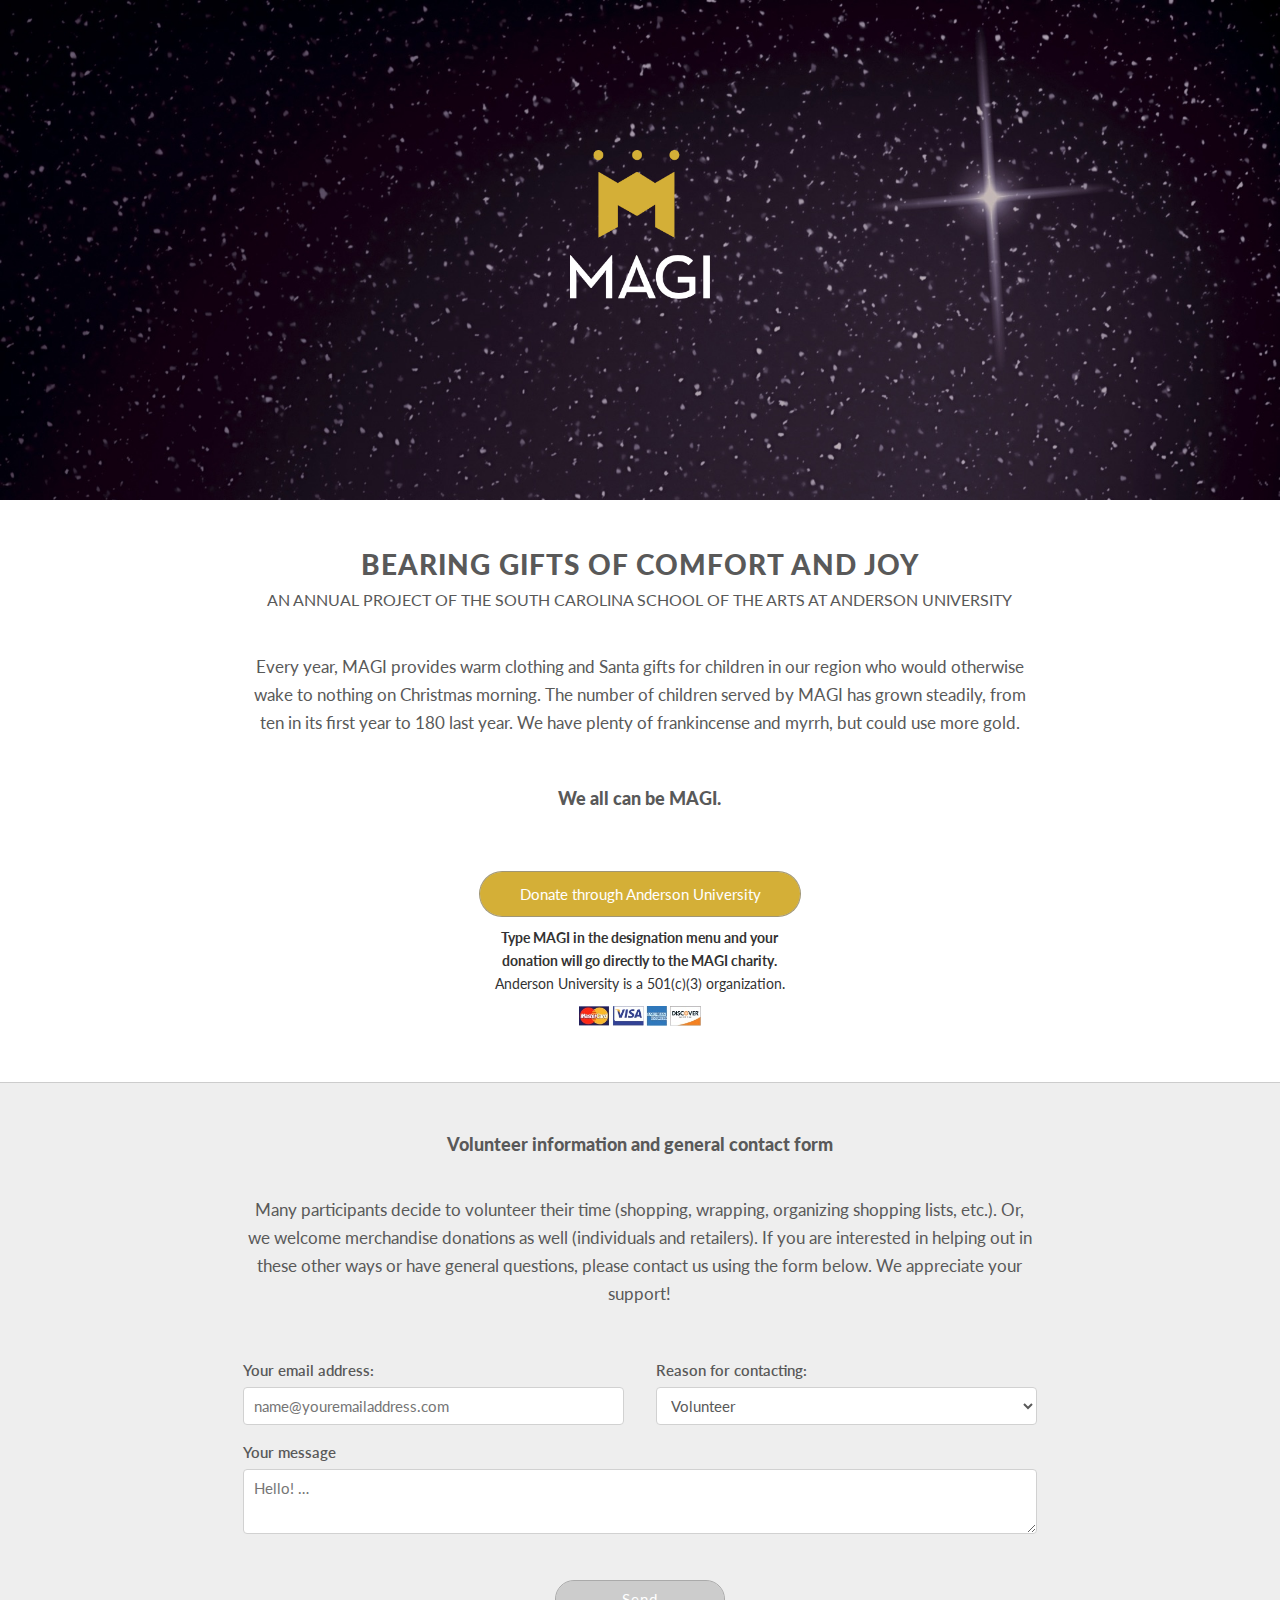
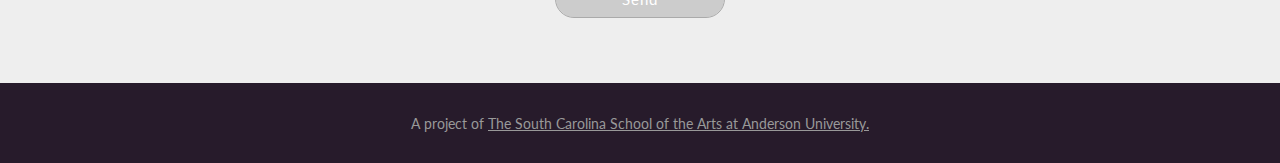
<file: index.html>
<!DOCTYPE html>
<html lang="en">
<head>

  <!-- Basic Page Needs
  –––––––––––––––––––––––––––––––––––––––––––––––––– -->
  <meta charset="utf-8">
  <title>MAGI :: An annual project of the South Carolina School of the Arts Dept. of Art and Design :: Anderson University, SC</title>
  <meta name="description" content="MAGI is an annual project of the South Carolina School of the Arts Dept. of Art and Design. Every year, Magi provides clothing and Santa gifts for children who might otherwise wake to nothing on Christmas morning.">
  <meta name="author" content="">

  <!-- Mobile Specific Metas
  –––––––––––––––––––––––––––––––––––––––––––––––––– -->
  <meta name="viewport" content="width=device-width, initial-scale=1">

  <!-- FONT
  –––––––––––––––––––––––––––––––––––––––––––––––––– -->
  <link href="https://fonts.googleapis.com/css?family=Lato:400,900&display=swap" rel="stylesheet" type="text/css">

  <!-- CSS
  –––––––––––––––––––––––––––––––––––––––––––––––––– -->
  <link rel="stylesheet" href="css/normalize.css">
  <link rel="stylesheet" href="css/skeleton.css">
  <link rel="stylesheet" href="css/main.css">

  <!-- Favicon
  –––––––––––––––––––––––––––––––––––––––––––––––––– -->
  <link rel="icon" type="image/png" href="images/favicon.png">

</head>
<body>

  <!-- Primary Page Layout
  –––––––––––––––––––––––––––––––––––––––––––––––––– -->
<header class="stars">
      <img class="logo" src="images/magi-logo.png" alt="MAGI logo" />
</header>
<section>
  <div class="main-body container">
    <div class="row">
      <div class="ten columns offset-by-one">
        <h1 class="caps">Bearing gifts of comfort and joy</h1>
        <h3 class="subhead caps">An annual project of the South Carolina School of the Arts at Anderson University</h3>
        <p class="description-copy">Every year, MAGI provides warm clothing and Santa gifts for children in our region who would otherwise wake to nothing on Christmas morning. The number of children served by MAGI has grown steadily, from ten in its first year to 180 last year. We have plenty of frankincense and myrrh, but could use more gold.</p>
        <h2 class="tagline">We all can be MAGI.</h2>
      </div>
    </div>
    <a href="https://www.andersonuniversity.edu/giving/online" target="_blank" class="donate-btn">Donate through Anderson University</a>
    <div class="row">
      <div class="four columns offset-by-four">
        <p class="cc-info"><span class="bold">Type MAGI in the designation menu and your donation will go directly to the MAGI charity.</span>  Anderson University is a 501(c)(3) organization.</p>
        <img class="cc-icons" alt="All major credit cards accepted" src="images/cc-icons.jpg"/>
      </div>
    </div>
  </div>
</section>
<section class="contact-section">
  <div class="main-body container">
    <div class="row">
      <div class="ten columns offset-by-one">
        <h2>Volunteer information and general contact form</h2>
        <p class="description-copy"> Many participants decide to volunteer their time (shopping, wrapping, organizing shopping lists, etc.). Or, we welcome merchandise donations as well (individuals and retailers).
          If you are interested in helping out in these other ways or have general questions, please contact us using the form below. We appreciate your support!
</p>
        <form action="https://formspree.io/xwkkoqwg" method="POST">
          <div class="row">
            <div class="six columns">
              <input type="hidden" name="_subject" value="New email from MAGI website." />
              <label>Your email address:</label>
                <input class="u-full-width" type="text" placeholder="name@youremailaddress.com" name="_replyto">
            </div>
            <div class="six columns">
              <label>Reason for contacting:</label>
                <select class="u-full-width">
                  <option value="Option 1">Volunteer</option>
                  <option value="Option 2">Donate merchandise</option>
                  <option value="Option 3">General question</option>
                </select>
            </div>
          </div>
          <label>Your message</label>
          <textarea class="u-full-width" name="message" placeholder="Hello! …"></textarea>

          <!-- your other form fields go here -->

          <button type="submit">Send</button>
        </form>
      </div>
    </div>
  </div>
</section>
  <footer>
    <p>A project of <a href="http://schoolofthearts.com" target="_blank">The South Carolina School of the Arts at Anderson University.</a></p>

  </footer>

<!-- End Document
  –––––––––––––––––––––––––––––––––––––––––––––––––– -->
</body>
</html>
</file>
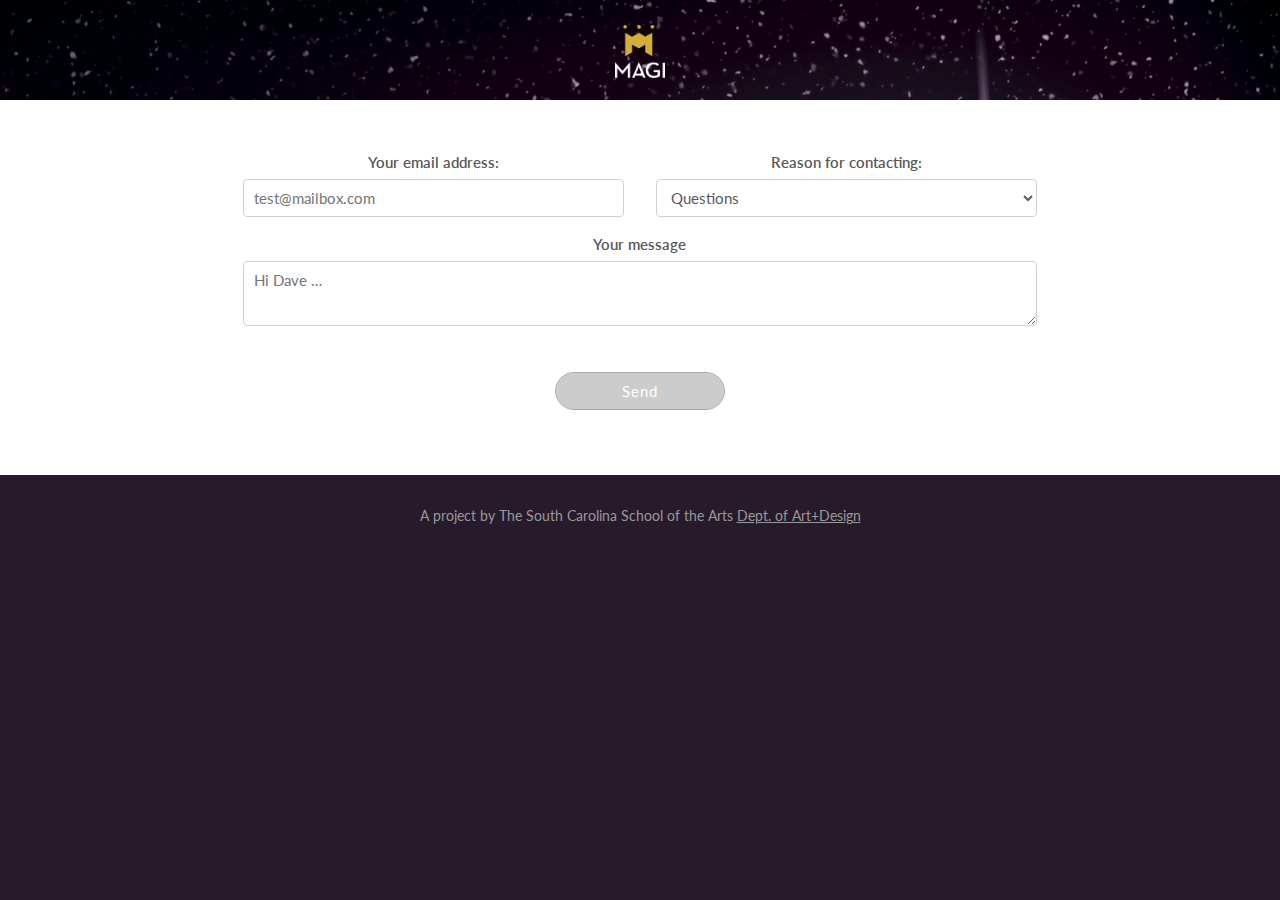
<file: contact.html>
<!DOCTYPE html>
<html lang="en">
<head>

  <!-- Basic Page Needs
  –––––––––––––––––––––––––––––––––––––––––––––––––– -->
  <meta charset="utf-8">
  <title>MAGI :: Contact</title>
  <meta name="description" content="If you are interested in volunteering, or would just like more information about the MAGI project, please get in touch with us.">
  <meta name="author" content="">

  <!-- Mobile Specific Metas
  –––––––––––––––––––––––––––––––––––––––––––––––––– -->
  <meta name="viewport" content="width=device-width, initial-scale=1">

  <!-- FONT
  –––––––––––––––––––––––––––––––––––––––––––––––––– -->
  <link href="https://fonts.googleapis.com/css?family=Lato:400,900&display=swap" rel="stylesheet" type="text/css">

  <!-- CSS
  –––––––––––––––––––––––––––––––––––––––––––––––––– -->
  <link rel="stylesheet" href="css/normalize.css">
  <link rel="stylesheet" href="css/skeleton.css">
  <link rel="stylesheet" href="css/main.css">

  <!-- Favicon
  –––––––––––––––––––––––––––––––––––––––––––––––––– -->
  <link rel="icon" type="image/png" href="images/favicon.png">

</head>
<body>

  <!-- Primary Page Layout
  –––––––––––––––––––––––––––––––––––––––––––––––––– -->
<header class="stars-small">
      <a href="index.html" target="_self"><img class="logo-small" src="images/magi-logo.png" alt="MAGI logo" /></a>
</header>
<section>
  <div class="main-body container">
    <div class="row">
      <div class="ten columns offset-by-one">
        <form action="https://formspree.io/xwkkoqwg" method="POST">
          <div class="row">
            <div class="six columns">
              <label>Your email address:</label>
                <input class="u-full-width" type="text" placeholder="test@mailbox.com" name="_replyto">
            </div>
            <div class="six columns">
              <label>Reason for contacting:</label>
                <select class="u-full-width">
                  <option value="Option 1">Questions</option>
                  <option value="Option 2">Admiration</option>
                  <option value="Option 3">Can I get your number?</option>
                </select>
            </div>
          </div>
          <label>Your message</label>
          <textarea class="u-full-width" name="message" placeholder="Hi Dave …"></textarea>

          <!-- your other form fields go here -->

          <button type="submit">Send</button>
        </form>
      </div>
    </div>
  </div>
</section>
  <footer>
    <p>A project by The South Carolina School of the Arts <a href="#" target="_blank">Dept. of Art+Design</a></p>
  </footer>

<!-- End Document
  –––––––––––––––––––––––––––––––––––––––––––––––––– -->
</body>
</html>
</file>
<file: css/skeleton.css>
/*
* Skeleton V2.0.4
* Copyright 2014, Dave Gamache
* www.getskeleton.com
* Free to use under the MIT license.
* http://www.opensource.org/licenses/mit-license.php
* 12/29/2014
*/


/* Table of contents
––––––––––––––––––––––––––––––––––––––––––––––––––
- Grid
- Base Styles
- Typography
- Links
- Buttons
- Forms
- Lists
- Code
- Tables
- Spacing
- Utilities
- Clearing
- Media Queries
*/


/* Grid
–––––––––––––––––––––––––––––––––––––––––––––––––– */
.container {
  position: relative;
  width: 100%;
  max-width: 960px;
  margin: 0 auto;
  padding: 0 20px;
  box-sizing: border-box; }
.column,
.columns {
  width: 100%;
  float: left;
  box-sizing: border-box; }

/* For devices larger than 400px */
@media (min-width: 400px) {
  .container {
    width: 85%;
    padding: 0; }
}

/* For devices larger than 550px */
@media (min-width: 550px) {
  .container {
    width: 80%; }
  .column,
  .columns {
    margin-left: 4%; }
  .column:first-child,
  .columns:first-child {
    margin-left: 0; }

  .one.column,
  .one.columns                    { width: 4.66666666667%; }
  .two.columns                    { width: 13.3333333333%; }
  .three.columns                  { width: 22%;            }
  .four.columns                   { width: 30.6666666667%; }
  .five.columns                   { width: 39.3333333333%; }
  .six.columns                    { width: 48%;            }
  .seven.columns                  { width: 56.6666666667%; }
  .eight.columns                  { width: 65.3333333333%; }
  .nine.columns                   { width: 74.0%;          }
  .ten.columns                    { width: 82.6666666667%; }
  .eleven.columns                 { width: 91.3333333333%; }
  .twelve.columns                 { width: 100%; margin-left: 0; }

  .one-third.column               { width: 30.6666666667%; }
  .two-thirds.column              { width: 65.3333333333%; }

  .one-half.column                { width: 48%; }

  /* Offsets */
  .offset-by-one.column,
  .offset-by-one.columns          { margin-left: 8.66666666667%; }
  .offset-by-two.column,
  .offset-by-two.columns          { margin-left: 17.3333333333%; }
  .offset-by-three.column,
  .offset-by-three.columns        { margin-left: 26%;            }
  .offset-by-four.column,
  .offset-by-four.columns         { margin-left: 34.6666666667%; }
  .offset-by-five.column,
  .offset-by-five.columns         { margin-left: 43.3333333333%; }
  .offset-by-six.column,
  .offset-by-six.columns          { margin-left: 52%;            }
  .offset-by-seven.column,
  .offset-by-seven.columns        { margin-left: 60.6666666667%; }
  .offset-by-eight.column,
  .offset-by-eight.columns        { margin-left: 69.3333333333%; }
  .offset-by-nine.column,
  .offset-by-nine.columns         { margin-left: 78.0%;          }
  .offset-by-ten.column,
  .offset-by-ten.columns          { margin-left: 86.6666666667%; }
  .offset-by-eleven.column,
  .offset-by-eleven.columns       { margin-left: 95.3333333333%; }

  .offset-by-one-third.column,
  .offset-by-one-third.columns    { margin-left: 34.6666666667%; }
  .offset-by-two-thirds.column,
  .offset-by-two-thirds.columns   { margin-left: 69.3333333333%; }

  .offset-by-one-half.column,
  .offset-by-one-half.columns     { margin-left: 52%; }

}


/* Base Styles
–––––––––––––––––––––––––––––––––––––––––––––––––– */
/* NOTE
html is set to 62.5% so that all the REM measurements throughout Skeleton
are based on 10px sizing. So basically 1.5rem = 15px :) */
html {
  font-size: 62.5%; }
body {
  font-size: 1.5em; /* currently ems cause chrome bug misinterpreting rems on body element */
  line-height: 1.6;
  font-weight: 400;
  /* font-family: "Raleway", "HelveticaNeue", "Helvetica Neue", Helvetica, Arial, sans-serif; */
  font-family: "Lato", Helvetica, Arial, sans-serif;
  color: #595959; }


/* Typography
–––––––––––––––––––––––––––––––––––––––––––––––––– */
h1, h2, h3, h4, h5, h6 {
  margin-top: 0;
  margin-bottom: 2rem;
  font-weight: 900; }
h1 { font-size: 4.0rem; line-height: 1.2;  letter-spacing: -.1rem;}
h2 { font-size: 3.6rem; line-height: 1.25; letter-spacing: -.1rem; }
h3 { font-size: 3.0rem; line-height: 1.3;  letter-spacing: -.1rem; }
h4 { font-size: 2.4rem; line-height: 1.35; letter-spacing: -.08rem; }
h5 { font-size: 1.8rem; line-height: 1.5;  letter-spacing: -.05rem; }
h6 { font-size: 1.5rem; line-height: 1.6;  letter-spacing: 0; }

/* Larger than phablet */
@media (min-width: 550px) {
  h1 { font-size: 5.0rem; }
  h2 { font-size: 4.2rem; }
  h3 { font-size: 3.6rem; }
  h4 { font-size: 3.0rem; }
  h5 { font-size: 2.4rem; }
  h6 { font-size: 1.5rem; }
}

p {
  margin-top: 0; }


/* Links
–––––––––––––––––––––––––––––––––––––––––––––––––– */
a {
  color: #1EAEDB; }
a:hover {
  color: #0FA0CE; }


/* Buttons
–––––––––––––––––––––––––––––––––––––––––––––––––– */
.button,
button,
input[type="submit"],
input[type="reset"],
input[type="button"] {
  display: inline-block;
  height: 38px;
  padding: 0 30px;
  color: #555;
  text-align: center;
  font-size: 11px;
  font-weight: 600;
  line-height: 38px;
  letter-spacing: .1rem;
  text-transform: uppercase;
  text-decoration: none;
  white-space: nowrap;
  background-color: transparent;
  border-radius: 4px;
  border: 1px solid #bbb;
  cursor: pointer;
  box-sizing: border-box; }
.button:hover,
button:hover,
input[type="submit"]:hover,
input[type="reset"]:hover,
input[type="button"]:hover,
.button:focus,
button:focus,
input[type="submit"]:focus,
input[type="reset"]:focus,
input[type="button"]:focus {
  color: #333;
  border-color: #888;
  outline: 0; }
.button.button-primary,
button.button-primary,
input[type="submit"].button-primary,
input[type="reset"].button-primary,
input[type="button"].button-primary {
  color: #FFF;
  background-color: #33C3F0;
  border-color: #33C3F0; }
.button.button-primary:hover,
button.button-primary:hover,
input[type="submit"].button-primary:hover,
input[type="reset"].button-primary:hover,
input[type="button"].button-primary:hover,
.button.button-primary:focus,
button.button-primary:focus,
input[type="submit"].button-primary:focus,
input[type="reset"].button-primary:focus,
input[type="button"].button-primary:focus {
  color: #FFF;
  background-color: #1EAEDB;
  border-color: #1EAEDB; }


/* Forms
–––––––––––––––––––––––––––––––––––––––––––––––––– */
input[type="email"],
input[type="number"],
input[type="search"],
input[type="text"],
input[type="tel"],
input[type="url"],
input[type="password"],
textarea,
select {
  height: 38px;
  padding: 6px 10px; /* The 6px vertically centers text on FF, ignored by Webkit */
  background-color: #fff;
  border: 1px solid #D1D1D1;
  border-radius: 4px;
  box-shadow: none;
  box-sizing: border-box; }
/* Removes awkward default styles on some inputs for iOS */
input[type="email"],
input[type="number"],
input[type="search"],
input[type="text"],
input[type="tel"],
input[type="url"],
input[type="password"],
textarea {
  -webkit-appearance: none;
     -moz-appearance: none;
          appearance: none; }
textarea {
  min-height: 65px;
  padding-top: 6px;
  padding-bottom: 6px; }
input[type="email"]:focus,
input[type="number"]:focus,
input[type="search"]:focus,
input[type="text"]:focus,
input[type="tel"]:focus,
input[type="url"]:focus,
input[type="password"]:focus,
textarea:focus,
select:focus {
  border: 1px solid #33C3F0;
  outline: 0; }
label,
legend {
  display: block;
  margin-bottom: .5rem;
  font-weight: 600; }
fieldset {
  padding: 0;
  border-width: 0; }
input[type="checkbox"],
input[type="radio"] {
  display: inline; }
label > .label-body {
  display: inline-block;
  margin-left: .5rem;
  font-weight: normal; }


/* Lists
–––––––––––––––––––––––––––––––––––––––––––––––––– */
ul {
  list-style: circle inside; }
ol {
  list-style: decimal inside; }
ol, ul {
  padding-left: 0;
  margin-top: 0; }
ul ul,
ul ol,
ol ol,
ol ul {
  margin: 1.5rem 0 1.5rem 3rem;
  font-size: 90%; }
li {
  margin-bottom: 1rem; }


/* Code
–––––––––––––––––––––––––––––––––––––––––––––––––– */
code {
  padding: .2rem .5rem;
  margin: 0 .2rem;
  font-size: 90%;
  white-space: nowrap;
  background: #F1F1F1;
  border: 1px solid #E1E1E1;
  border-radius: 4px; }
pre > code {
  display: block;
  padding: 1rem 1.5rem;
  white-space: pre; }


/* Tables
–––––––––––––––––––––––––––––––––––––––––––––––––– */
th,
td {
  padding: 12px 15px;
  text-align: left;
  border-bottom: 1px solid #E1E1E1; }
th:first-child,
td:first-child {
  padding-left: 0; }
th:last-child,
td:last-child {
  padding-right: 0; }


/* Spacing
–––––––––––––––––––––––––––––––––––––––––––––––––– */
button,
.button {
  margin-bottom: 1rem; }
input,
textarea,
select,
fieldset {
  margin-bottom: 1.5rem; }
pre,
blockquote,
dl,
figure,
table,
p,
ul,
ol,
form {
  margin-bottom: 2.5rem; }


/* Utilities
–––––––––––––––––––––––––––––––––––––––––––––––––– */
.u-full-width {
  width: 100%;
  box-sizing: border-box; }
.u-max-full-width {
  max-width: 100%;
  box-sizing: border-box; }
.u-pull-right {
  float: right; }
.u-pull-left {
  float: left; }


/* Misc
–––––––––––––––––––––––––––––––––––––––––––––––––– */
hr {
  margin-top: 3rem;
  margin-bottom: 3.5rem;
  border-width: 0;
  border-top: 1px solid #E1E1E1; }


/* Clearing
–––––––––––––––––––––––––––––––––––––––––––––––––– */

/* Self Clearing Goodness */
.container:after,
.row:after,
.u-cf {
  content: "";
  display: table;
  clear: both; }


/* Media Queries
–––––––––––––––––––––––––––––––––––––––––––––––––– */
/*
Note: The best way to structure the use of media queries is to create the queries
near the relevant code. For example, if you wanted to change the styles for buttons
on small devices, paste the mobile query code up in the buttons section and style it
there.
*/


/* Larger than mobile */
@media (min-width: 400px) {}

/* Larger than phablet (also point when grid becomes active) */
@media (min-width: 550px) {}

/* Larger than tablet */
@media (min-width: 750px) {}

/* Larger than desktop */
@media (min-width: 1000px) {}

/* Larger than Desktop HD */
@media (min-width: 1200px) {}
</file>
<file: css/main.css>
body{
  background: rgba(39,27,43,1);
}

/* Typography */

h1 {
  font-size: 2.8rem;
  line-height: 1;
  letter-spacing: .1rem;
}

h2 {
  font-size: 1.8rem;
  line-height: 1.3;
  letter-spacing: 0rem;
}

h3 {
  font-weight: 400;
  font-size: 1.6rem;
  line-height: 1.7;
  letter-spacing: 0;
}

p {
  font-size: 1.1em; /* currently ems cause chrome bug misinterpreting rems on body element */
  line-height: 1.7;
  font-weight: 400;
}

/* Main Content Area */

.subhead{
  margin-top: -12px;
}

h2.tagline{
  margin-bottom: 60px;
}

header{
  display: block;
  width: 100%;
  background-image: url(../images/magi-star-header.jpg);
  background-position: left top;
  background-repeat: no-repeat;
  background-size: cover;
}

header.stars{
  height: 500px;
}

header.stars-small{
  height: 100px;
}

.logo{
  display: block;
  width: 140px;
  margin: 0 auto;
  padding: 150px 0 0 0;
}

.logo-small{
  display: block;
  width: 50px;
  margin: 0 auto;
  padding: 25px 0 0 0;
}

section{
  background: white;
}

.main-body{
  padding-top: 50px;
  text-align: center;
}

form {
    margin-bottom: 5.5rem;
}

.contact-section{
  background: #eee;
  border-top: 1px solid #ccc;
}

.contact-section label{
  text-align: left;
}

.button, button, input[type="submit"], input[type="reset"], input[type="button"] {
    width: 170px;
    padding: 10px;
    margin-top: 2.5rem;
    font-size: 1em;
    font-weight: 400;
    line-height: 0;
    color: rgba(255, 255, 255, 1);
    background-color: rgba(204,204,204,1);
    border: 1px solid rgba(170,170,170,1);
    letter-spacing: .1rem;
    text-transform: none;
    border-radius: 50px;
    background-clip: padding-box;
    -webkit-transition: all 0.3s ease-out;  /* Android 2.1+, Chrome 1-25, iOS 3.2-6.1, Safari 3.2-6  */
            transition: all 0.3s ease-out;  /* Chrome 26, Firefox 16+, iOS 7+, IE 10+, Opera, Safari 6.1+  */
  }



  .button:hover,
  button:hover,
  input[type="submit"]:hover,
  input[type="reset"]:hover,
  input[type="button"]:hover{
    color: rgba(255, 255, 255, 1);
    background-color: rgba(214, 214, 214, 1);
  }

.description-copy{
  margin-top: 40px;
  margin-bottom: 50px;
}

a.donate-btn{
  display: block;
  width: 300px;
  margin-left: auto;
  margin-right: auto;
  margin-bottom: 10px;
  padding: 10px;
  text-decoration: none;
  color: rgba(255, 255, 255, 1);
  background-color: rgba(212, 175, 55, 1);
  border: 1px solid rgba(96, 80, 25, .6);
  border-radius: 50px;
  background-clip: padding-box;
  -webkit-transition: all 0.3s ease-out;  /* Android 2.1+, Chrome 1-25, iOS 3.2-6.1, Safari 3.2-6  */
          transition: all 0.3s ease-out;  /* Chrome 26, Firefox 16+, iOS 7+, IE 10+, Opera, Safari 6.1+  */
}

a.donate-btn:hover{
  color: rgba(255, 255, 255, 1);
  background-color: rgba(230, 190, 60, 1);
}

.cc-info{
  margin-bottom: 10px;
  font-size: .9em;
  color: #333;
}

.cc-icons{
  height: 20px;
  margin-bottom:50px;
}

footer{
  height: 80px;
  margin-bottom: 0;
}

footer p{
  padding: 30px 0 0 0;
  font-size: .9em;
  text-align: center;
  color: rgba(153, 153, 153, 1);
}

footer p a{
  color: rgba(153, 153, 153, 1);
}

footer p a:hover{
  color: rgba(212, 175, 55, 1);
}

/* Utility classes */

.caps{
   text-transform: uppercase;
 }

 .bold{
   font-weight:bold;
 }
</file>
